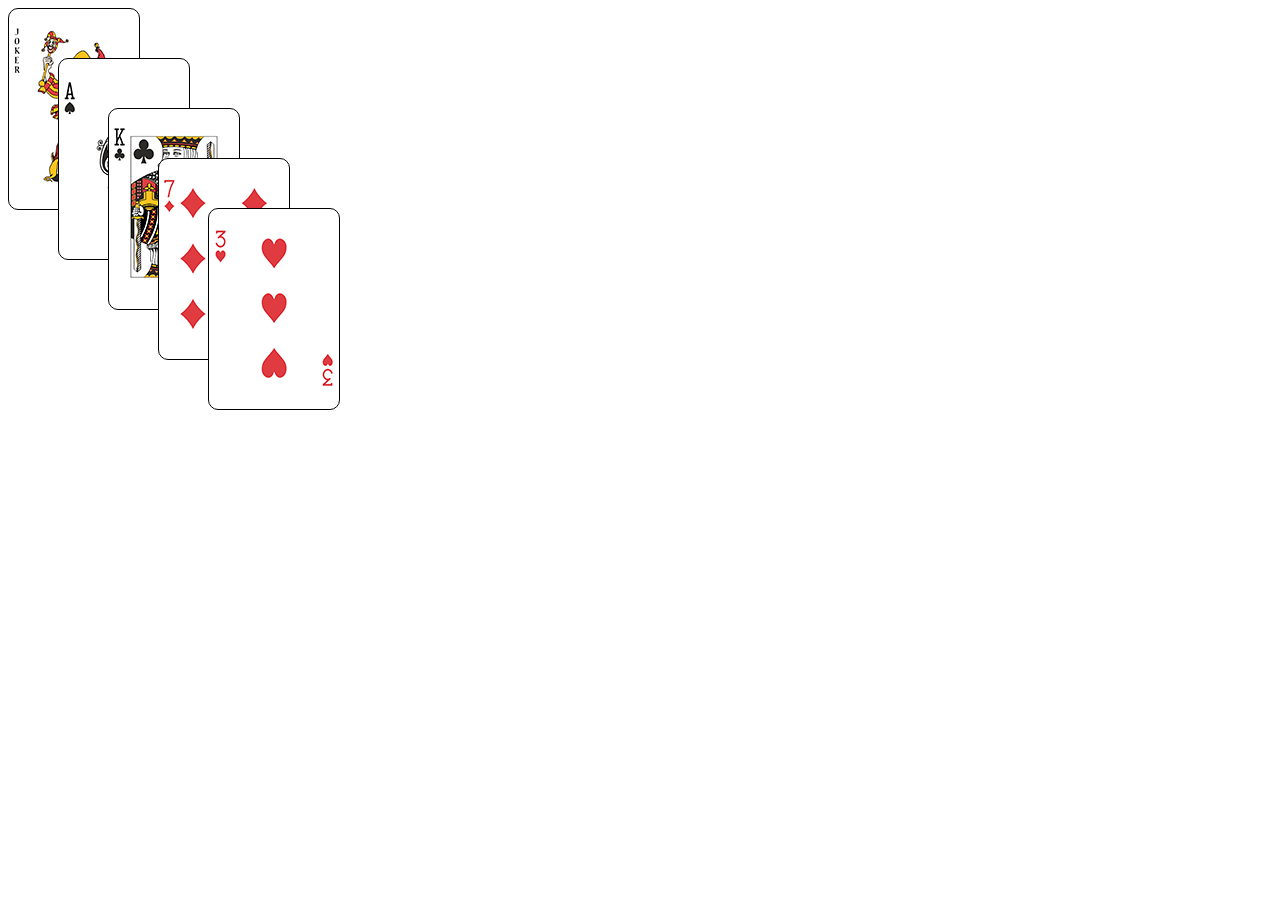
<file: Cards/index.html>
<!DOCTYPE html>
<html>
<head>
    <meta charset="UTF-8">
    <title>Cards</title>
    <link rel="stylesheet" href="css/style.css">
</head>
<body>
    <div class="one"></div>
    <div class="two"></div>
    <div class="three"></div>
    <div class="four"></div>
    <div class="five"></div>
</body>
</html>
</file>
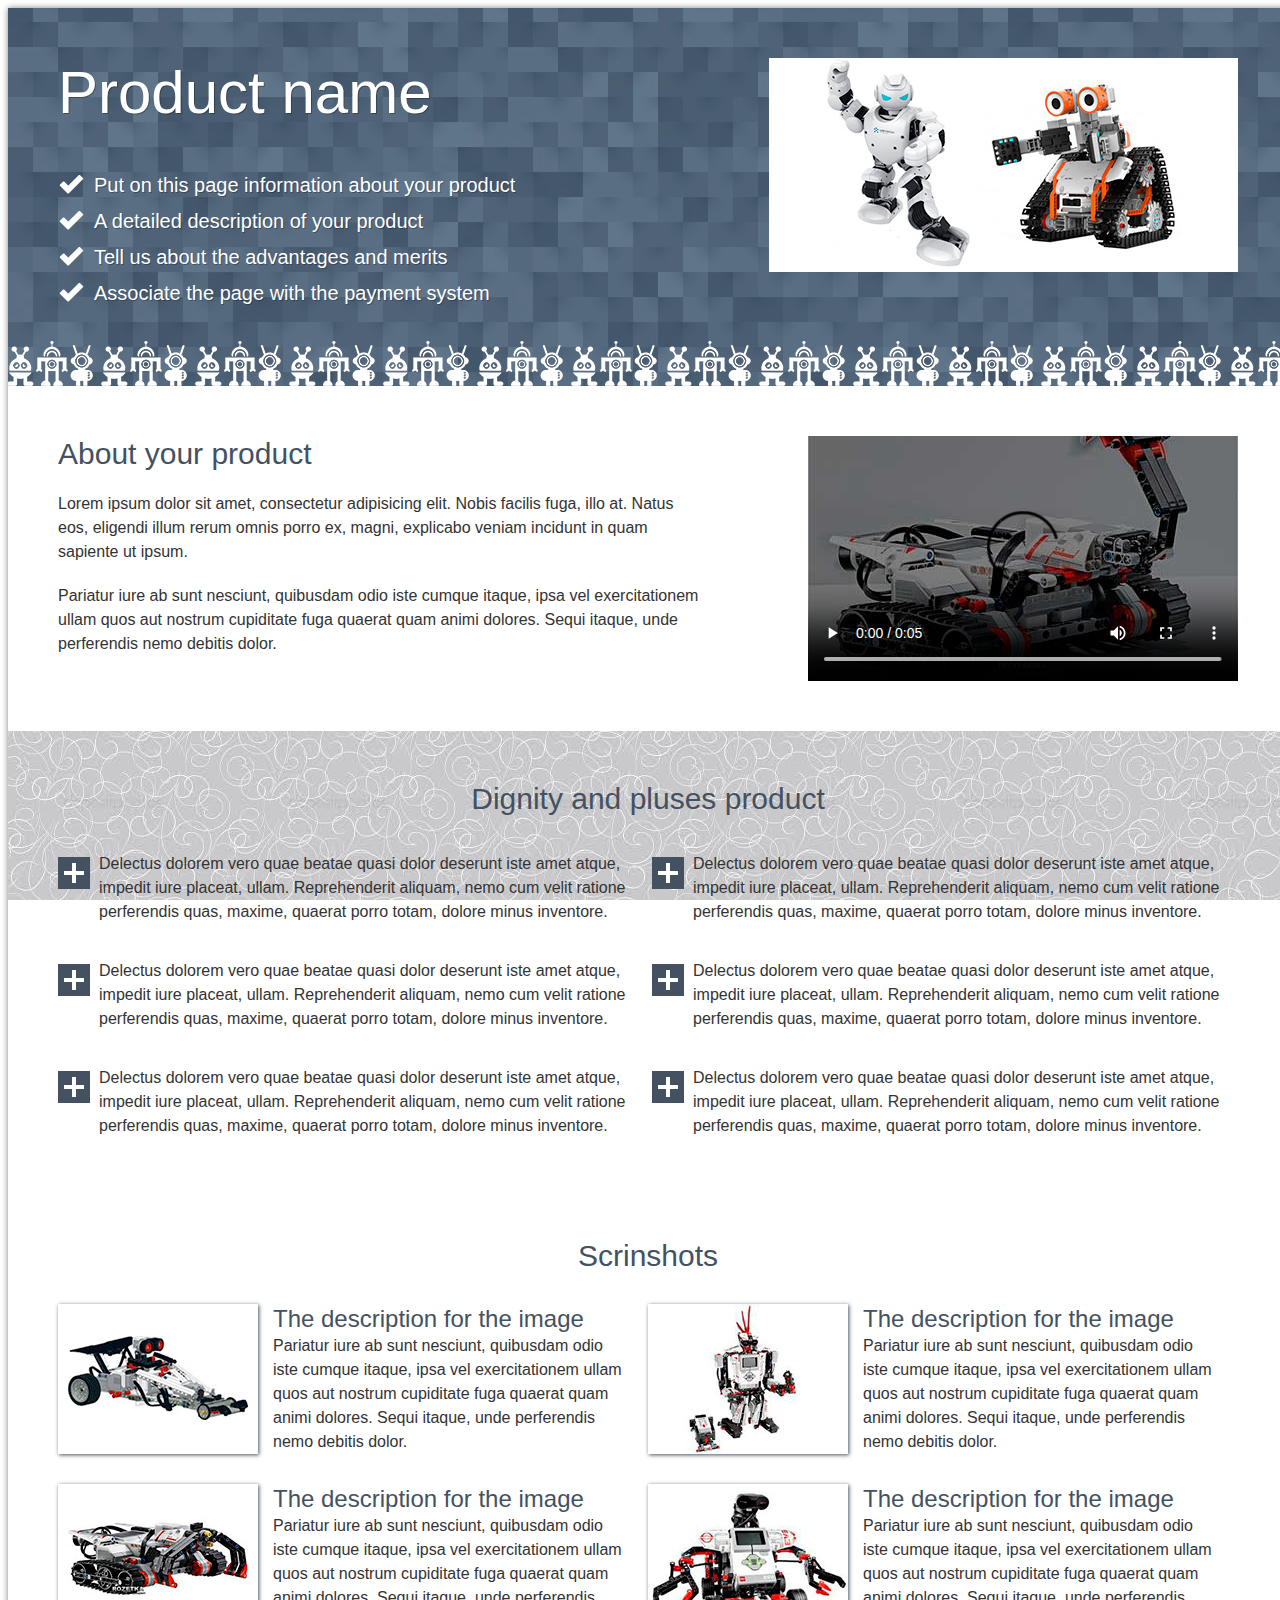
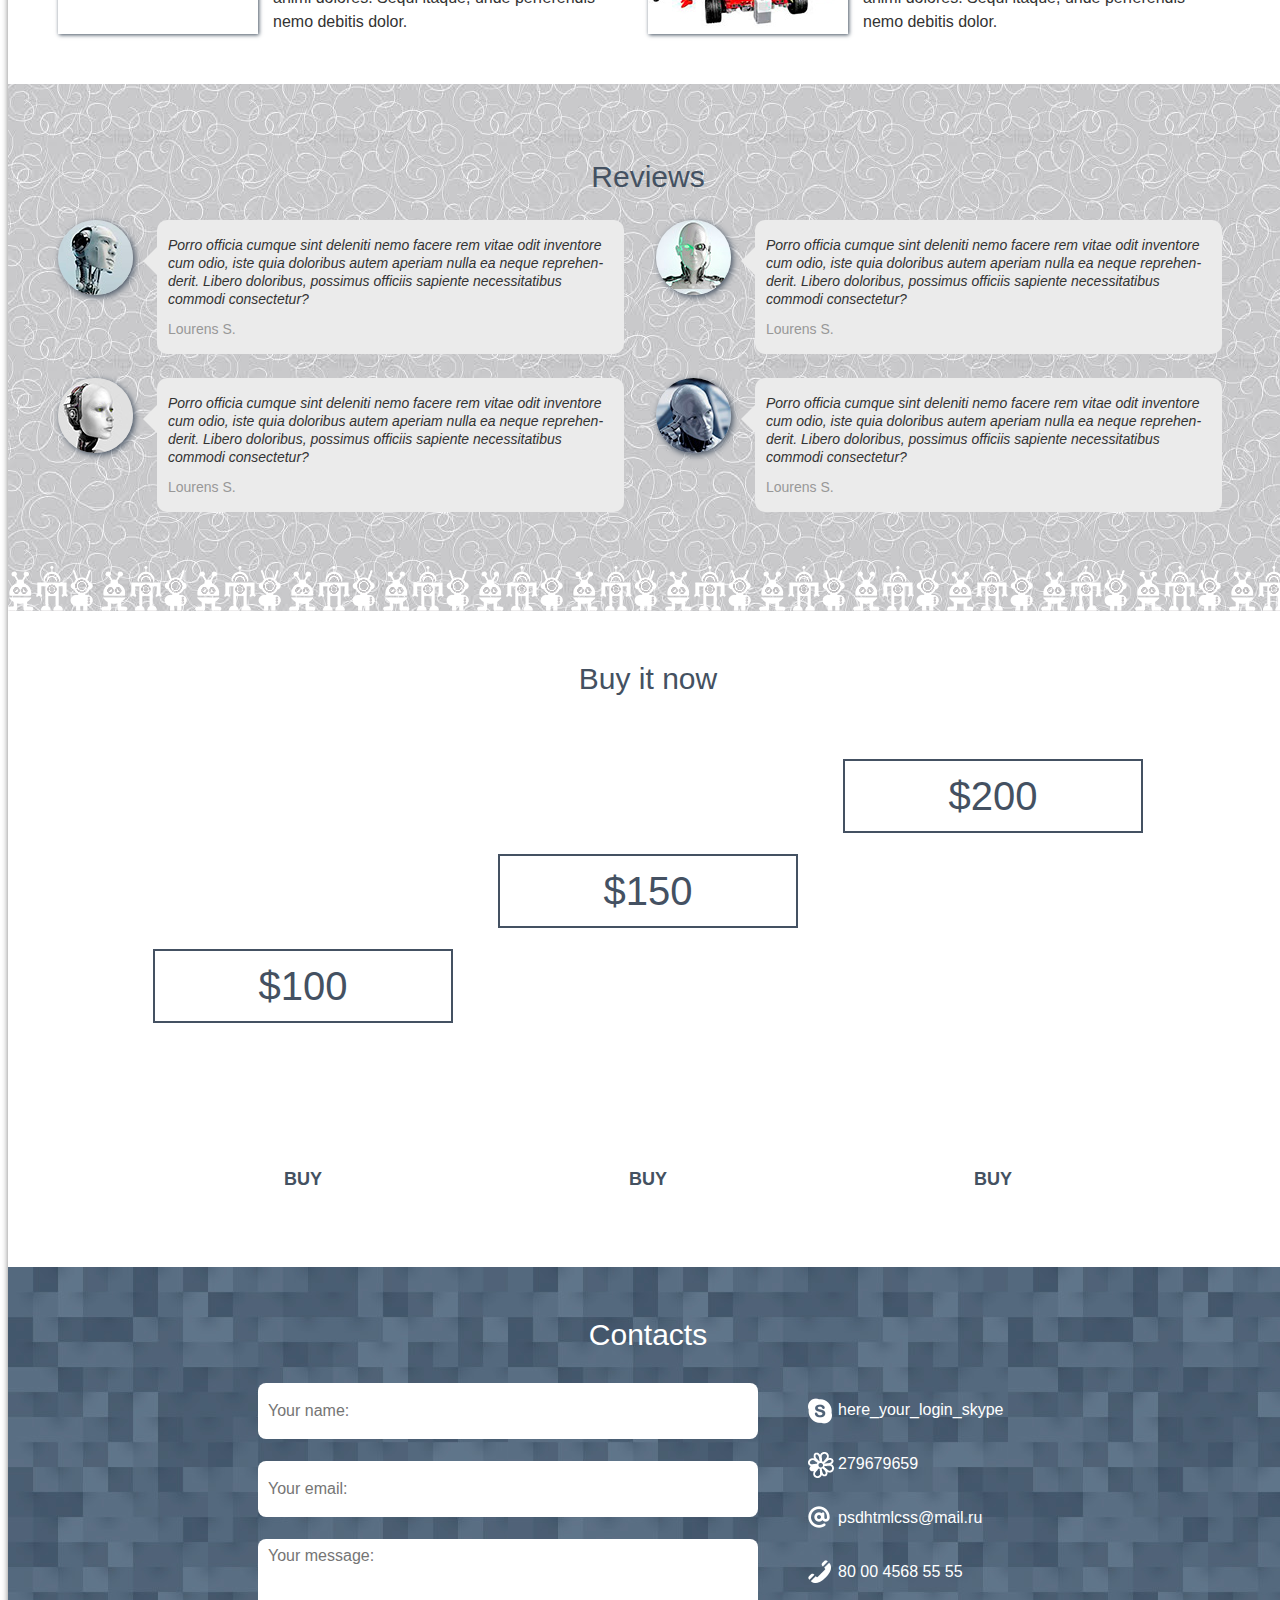
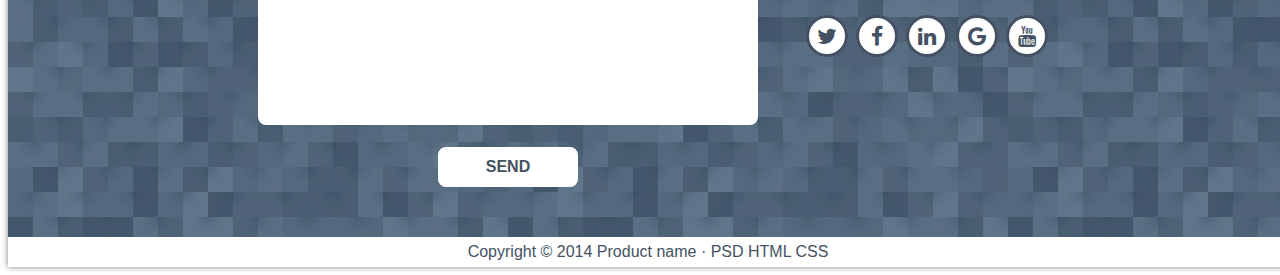
<file: SimplePSD/index.html>
<!DOCTYPE html>
<html lang="en">
<head>
	<meta charset="UTF-8">
	<title>Simple PSD</title>
	<link rel="stylesheet" href="css/style.css">
	<link rel="stylesheet" href="css/font-awesome.min.css">
</head>
<body>
	<div class="container">
		<header class="main-header">
			<div class="main-header-wrapper">
				<h1 class="main-header-title">Product name</h1>
				<ul class="main-header-list">
					<li class="main-header-list-item">
						Put on this page information about your product
					</li>
					<li class="main-header-list-item">
						A detailed description of your product
					</li>
					<li class="main-header-list-item">
						Tell us about the advantages and merits
					</li>
					<li class="main-header-list-item">
						Associate the page with the payment system
					</li>
				</ul>
			</div>
			<img class="main-header-photo" src="img/image-header.jpg" alt="product name"  width="469" height="214">
		</header>		
		<main class="content">
			<section class="about">
				<div class="about-left-wrapper">
					<h2 class="about-title">About your product</h2>
					<p>Lorem ipsum dolor sit amet, consectetur adipisicing elit. Nobis facilis fuga, illo&nbsp;at. Natus eos, eligendi illum rerum omnis porro&nbsp;ex, magni, explicabo veniam incidunt in&nbsp;quam sapiente ut&nbsp;ipsum.</p>
					<p>Pariatur iure ab&nbsp;sunt nesciunt, quibusdam odio iste cumque itaque, ipsa vel exercitationem ullam quos aut nostrum cupiditate fuga quaerat quam animi dolores. Sequi itaque, unde perferendis nemo debitis dolor.</p>
				</div>
				<video src="video/small.mp4" controls loop class="about-video" width="430" height="245" poster="img/video-preview.jpg"></video>
			</section>
			<section class="dignity">
				<h2 class="dignity-title">Dignity and pluses product</h2>
				<div class="dignity-list-wrapper">
					<details class="dignity-list">
						<summary class="dignity-list-title">Delectus dolorem vero quae beatae quasi dolor deserunt iste amet atque, impedit iure placeat, ullam. Reprehenderit aliquam, nemo cum velit ratione perferendis quas, maxime, quaerat porro totam, dolore minus inventore.</summary>
						<p class="dignity-list-text">Lorem ipsum dolor sit amet, consectetur adipisicing elit. Ex incidunt doloribus delectus eos dicta quas possimus, aliquid totam debitis tenetur sequi adipisci ab error laudantium reprehenderit, quisquam quidem nobis odio?</p>
					</details>
					<details class="dignity-list">
						<summary class="dignity-list-title">Delectus dolorem vero quae beatae quasi dolor deserunt iste amet atque, impedit iure placeat, ullam. Reprehenderit aliquam, nemo cum velit ratione perferendis quas, maxime, quaerat porro totam, dolore minus inventore.</summary>
						<p class="dignity-list-text">Soluta ipsam repudiandae numquam tenetur quasi. Dolor quidem suscipit mollitia, officia cum optio quam consectetur, tempora saepe delectus quo ea asperiores necessitatibus adipisci rem, aut facilis placeat unde, molestias recusandae!</p>
					</details>
					<details class="dignity-list">
						<summary class="dignity-list-title">Delectus dolorem vero quae beatae quasi dolor deserunt iste amet atque, impedit iure placeat, ullam. Reprehenderit aliquam, nemo cum velit ratione perferendis quas, maxime, quaerat porro totam, dolore minus inventore.</summary>
						<p class="dignity-list-text">Lorem ipsum dolor sit amet, consectetur adipisicing elit. Ex incidunt doloribus delectus eos dicta quas possimus, aliquid totam debitis tenetur sequi adipisci ab error laudantium reprehenderit, quisquam quidem nobis odio?</p>
					</details>
				</div>
				<div class="dignity-list-wrapper">
					<details class="dignity-list">
						<summary class="dignity-list-title">Delectus dolorem vero quae beatae quasi dolor deserunt iste amet atque, impedit iure placeat, ullam. Reprehenderit aliquam, nemo cum velit ratione perferendis quas, maxime, quaerat porro totam, dolore minus inventore.</summary>
						<p class="dignity-list-text">Lorem ipsum dolor sit amet, consectetur adipisicing elit. Ex incidunt doloribus delectus eos dicta quas possimus, aliquid totam debitis tenetur sequi adipisci ab error laudantium reprehenderit, quisquam quidem nobis odio?</p>
					</details>
					<details class="dignity-list">
						<summary class="dignity-list-title">Delectus dolorem vero quae beatae quasi dolor deserunt iste amet atque, impedit iure placeat, ullam. Reprehenderit aliquam, nemo cum velit ratione perferendis quas, maxime, quaerat porro totam, dolore minus inventore.</summary>
						<p class="dignity-list-text">Soluta ipsam repudiandae numquam tenetur quasi. Dolor quidem suscipit mollitia, officia cum optio quam consectetur, tempora saepe delectus quo ea asperiores necessitatibus adipisci rem, aut facilis placeat unde, molestias recusandae!</p>
					</details>
					<details class="dignity-list">
						<summary class="dignity-list-title">Delectus dolorem vero quae beatae quasi dolor deserunt iste amet atque, impedit iure placeat, ullam. Reprehenderit aliquam, nemo cum velit ratione perferendis quas, maxime, quaerat porro totam, dolore minus inventore.</summary>
						<p class="dignity-list-text">Lorem ipsum dolor sit amet, consectetur adipisicing elit. Ex incidunt doloribus delectus eos dicta quas possimus, aliquid totam debitis tenetur sequi adipisci ab error laudantium reprehenderit, quisquam quidem nobis odio?</p>
					</details>
				</div>
			</section>
			<section class="screenshots">
				<h2 class="screenshots-title">Scrinshots</h2>
				<figure class="screenshot-figure">
					<img src="img/image-screenshot-1.jpg" alt="Screenshot image 1" class="screenshot-image" width="200" height="150">
					<figcaption class="screenshot-caption">
						<h3 class="screenshot-header">The description for the image</h3>
						<p class="screenshot-text">
						Pariatur iure ab sunt nesciunt, quibusdam odio iste cumque itaque, ipsa vel exercitationem ullam quos aut nostrum cupiditate fuga quaerat quam animi dolores. Sequi itaque, unde perferendis nemo debitis dolor.
						</p>
					</figcaption>
				</figure>
				<figure class="screenshot-figure">
					<img src="img/image-screenshot-2.jpg" alt="Screenshot image 2" class="screenshot-image" width="200" height="150">
					<figcaption class="screenshot-caption">
						<h3 class="screenshot-header">The description for the image</h3>
						<p class="screenshot-text">
						Pariatur iure ab sunt nesciunt, quibusdam odio iste cumque itaque, ipsa vel exercitationem ullam quos aut nostrum cupiditate fuga quaerat quam animi dolores. Sequi itaque, unde perferendis nemo debitis dolor.
						</p>
					</figcaption>
				</figure>
				<figure class="screenshot-figure">
					<img src="img/image-screenshot-3.jpg" alt="Screenshot image 3" class="screenshot-image" width="200" height="150">
					<figcaption class="screenshot-caption">
						<h3 class="screenshot-header">The description for the image</h3>
						<p class="screenshot-text">
						Pariatur iure ab sunt nesciunt, quibusdam odio iste cumque itaque, ipsa vel exercitationem ullam quos aut nostrum cupiditate fuga quaerat quam animi dolores. Sequi itaque, unde perferendis nemo debitis dolor.
						</p>
					</figcaption>
				</figure>
				<figure class="screenshot-figure">
					<img src="img/image-screenshot-4.jpg" alt="Screenshot image 4" class="screenshot-image" width="200" height="150">
					<figcaption class="screenshot-caption">
						<h3 class="screenshot-header">The description for the image</h3>
						<p class="screenshot-text">
						Pariatur iure ab sunt nesciunt, quibusdam odio iste cumque itaque, ipsa vel exercitationem ullam quos aut nostrum cupiditate fuga quaerat quam animi dolores. Sequi itaque, unde perferendis nemo debitis dolor.
						</p>
					</figcaption>
				</figure>
			</section>
			<section class="reviews">
				<h2 class="reviews-title">Reviews</h2>
				<div class="review-item">
					<div class="review-figure review-fig1"></div>
					<div class="review-quote">
						<p class="review-text">Porro officia cumque sint deleniti nemo facere rem vitae odit inventore cum odio, iste quia doloribus autem aperiam nulla ea&nbsp;neque reprehen&shy;derit. Libero doloribus, possimus officiis sapiente necessitatibus commodi consectetur?</p>
						<span class="review-author">Lourens S.</span>
					</div>
				</div>
				<div class="review-item">
					<div class="review-figure review-fig2"></div>
					<div class="review-quote">
						<p class="review-text">Porro officia cumque sint deleniti nemo facere rem vitae odit inventore cum odio, iste quia doloribus autem aperiam nulla ea&nbsp;neque reprehen&shy;derit. Libero doloribus, possimus officiis sapiente necessitatibus commodi consectetur?</p>
						<span class="review-author">Lourens S.</span>
					</div>
				</div>
				<div class="review-item">
					<div class="review-figure review-fig3"></div>
					<div class="review-quote">
						<p class="review-text">Porro officia cumque sint deleniti nemo facere rem vitae odit inventore cum odio, iste quia doloribus autem aperiam nulla ea&nbsp;neque reprehen&shy;derit. Libero doloribus, possimus officiis sapiente necessitatibus commodi consectetur?</p>
						<span class="review-author">Lourens S.</span>
					</div>
				</div>
				<div class="review-item">
					<div class="review-figure review-fig4"></div>
					<div class="review-quote">
						<p class="review-text">Porro officia cumque sint deleniti nemo facere rem vitae odit inventore cum odio, iste quia doloribus autem aperiam nulla ea&nbsp;neque reprehen&shy;derit. Libero doloribus, possimus officiis sapiente necessitatibus commodi consectetur?</p>
						<span class="review-author">Lourens S.</span>
					</div>
				</div>
			</section>
			<section class="buy">
				<h2 class="buy-title">Buy it now</h2>
				<div class="buy-plan">
					<h3 class="buy-plan-title">Standart</h3>
					<span class="buy-plan-price">$100</span>
					<ol class="buy-plan-list">
						<li class="buy-plan-list-item">Porro officia cumque sint deleniti;</li>
						<li class="buy-plan-list-item">Тemo facere rem vitae odit;</li>
						<li class="buy-plan-list-item">Cum odio, iste quia doloribus autem;</li>
						<li class="buy-plan-list-item">Aperiam nulla ea neque.</li>
					</ol>
					<a href="#" class="buy-button">buy</a>
				</div>
				<div class="buy-plan">
					<h3 class="buy-plan-title">Premium</h3>
					<span class="buy-plan-price">$150</span>
					<ol class="buy-plan-list">
						<li class="buy-plan-list-item">Porro officia cumque sint deleniti;</li>
						<li class="buy-plan-list-item">Тemo facere rem vitae odit;</li>
						<li class="buy-plan-list-item">Cum odio, iste quia doloribus autem;</li>
						<li class="buy-plan-list-item">Aperiam nulla ea neque.</li>
						<li class="buy-plan-list-item">Porro officia cumque sint deleniti;</li>
						<li class="buy-plan-list-item">Тemo facere rem vitae odit;</li>
						<li class="buy-plan-list-item">Cum odio, iste quia doloribus autem;</li>
						<li class="buy-plan-list-item">Aperiam nulla ea neque.</li>
					</ol>
					<a href="#" class="buy-button">buy</a>
				</div>
				<div class="buy-plan">
					<h3 class="buy-plan-title">Lux</h3>
					<span class="buy-plan-price">$200</span>
					<ol class="buy-plan-list">
						<li class="buy-plan-list-item">Porro officia cumque sint deleniti;</li>
						<li class="buy-plan-list-item">Тemo facere rem vitae odit;</li>
						<li class="buy-plan-list-item">Cum odio, iste quia doloribus autem;</li>
						<li class="buy-plan-list-item">Aperiam nulla ea neque.</li>
						<li class="buy-plan-list-item">Porro officia cumque sint deleniti;</li>
						<li class="buy-plan-list-item">Тemo facere rem vitae odit;</li>
						<li class="buy-plan-list-item">Cum odio, iste quia doloribus autem;</li>
						<li class="buy-plan-list-item">Aperiam nulla ea neque.</li>
						<li class="buy-plan-list-item">Porro officia cumque sint deleniti;</li>
						<li class="buy-plan-list-item">Тemo facere rem vitae odit;</li>
						<li class="buy-plan-list-item">Cum odio, iste quia doloribus autem;</li>
						<li class="buy-plan-list-item">Aperiam nulla ea neque.</li>
					</ol>
					<a href="#" class="buy-button">buy</a>
				</div>
			</section>
		</main>
		<footer class="footer">
			<section class="contacts">
				<h2 class="contacts-title">Contacts</h2>
				<form action="#" class="contacts-form" method="post">
					<input type="text" id="contacts-form-text" placeholder="Your name:">
					<input type="email" id="contacts-form-email" placeholder="Your email:">
					<textarea name="message" id="user-message" cols="30" rows="10" placeholder="Your message:"></textarea>
					<input type="submit" value="send">
				</form>
				<div class="contacts-set">
					<ul class="contacts-set-list">
						<li class="contacts-set-list-item">here_your_login_skype</li>
						<li class="contacts-set-list-item">279679659</li>
						<li class="contacts-set-list-item">psdhtmlcss@mail.ru</li>
						<li class="contacts-set-list-item">80 00 4568 55 55</li>
					</ul>
					<ul class="contacts-set-social-list">
						<li class="contacts-set-social-list-item"><a href="#" class="social-twitter" title="View us on twitter"><i class="fa fa-twitter fa-lg"></i></a></li>
						<li class="contacts-set-social-list-item"><a href="#" class="social-facebook" title="View us on facebook"><i class="fa fa-facebook fa-lg"></i></a></li>
						<li class="contacts-set-social-list-item"><a href="#" class="social-linkedin" title="View us on linkedin"><i class="fa fa-linkedin fa-lg"></i></a></li>
						<li class="contacts-set-social-list-item"><a href="#" class="social-google" title="View us on google"><i class="fa fa-google fa-lg"></i></a></li>
						<li class="contacts-set-social-list-item"><a href="#" class="social-youtube" title="View us on youtube"><i class="fa fa-youtube fa-lg"></i></a></li>
					</ul>
				</div>
			</section>
			<p class="footer-text">
				Copyright &copy; 2014 Product name &middot; PSD HTML CSS
			</p>
		</footer>
	</div>
</body>
</html>
</file>
<file: Cards/css/style.css>
body {
	position: relative;	
}

.one,
.two,
.three,
.four,
.five {
    width: 130px;
    height: 200px;
    border: 1px solid black;
	position: absolute;
	border-radius: 10px;
}

.one {
	background-image: url('../img/Jo.png');
}

.two {
    top: 50px;
    left: 50px;
	background-image: url('../img/A.png');
}

.three {
    top: 100px;
    left: 100px;
	background-image: url('../img/K.png');
}

.four {
    top: 150px;
    left: 150px;
	background-image: url('../img/7.png');
}

.five {
    top: 200px;
    left: 200px;
	background-image: url('../img/3.png');
}

.one:hover,
.two:hover,
.three:hover,
.four:hover,
.five:hover {
    z-index: 10;
    box-shadow: 5px 5px 5px rgba(0,0,0,0.5); /* немного добавил "от себя" - так оно выглядит точно сверху :) */
}
</file>
<file: SimplePSD/css/style.css>
.container {
	width: 1280px;
	margin: 0 auto;
	font-family: "Arial";
	box-shadow: 0 0 6px rgba(0,0,0,0.5);
}

.main-header {
	width: 100%;
	padding: 50px 50px 75px 50px;
	box-sizing: border-box;
	background: url(../img/bg-inf-header-add.png), url(../img/bg-inf-header.jpg);
	background-position: bottom left -5px, 0;
	background-repeat: repeat-x, repeat;
	color: #ffffff;
}

.main-header::after {
	content: '';
	display: block;
	width: 100%;
	clear: both;
}

.main-header-wrapper {
	float: left;
}

.main-header-title {
	margin: 0px;
	text-shadow: 1px 1px 0 rgba(0, 0, 0, 0.3);
	font-size: 60px;
	font-weight: 400;
}

.main-header-list {
	margin: 40px 0 0 0;
	padding: 0 0 0 36px;
	list-style-type: none;
}

.main-header-list-item {
	text-shadow: 1px 1px 0 rgba(0, 0, 0, 0.3);
	font-size: 20px;
	font-weight: 400;
	line-height: 36px;
	position: relative;
}

.main-header-list-item::before {
	content: "";
	display: block;
	width: 25px;
	height: 19px;
	position: absolute;
	top: 8px;
	left: -35px;
	background-image: url(../img/check-icon.png);
}

.main-header-photo {
	width: 469px;
	height: 214px;
	float: right;
	display: block;
}

.about {
	width: 100%;
	padding: 50px;
	box-sizing: border-box;
}

.about::after {
	content: '';
	display: block;
	width: 100%;
	clear: both;
}

.about-left-wrapper {
	float: left;
	width: 650px;
}

.about-title {
	margin: 0;
	color: #445161;
	font-size: 30px;
	font-weight: 400;
	line-height: 36px;
}

.about-left-wrapper p {
	margin:20px 0 0 0;
	color: #333333;
	font-size: 16px;
	font-weight: 400;
	line-height: 24px;
}

.about-video {
	float: right;
	width: 430px;
	height: 245px;
	background-color: #445161;
}

.dignity {
	margin: 0;
	display: flex;
	flex-direction: row;
	flex-wrap: wrap;
	justify-content: space-between;
	width: 100%;
	padding: 50px;
	box-sizing: border-box;
	background: url(../img/bg-inf-section.jpg) #f5f5f5;
	background-attachment: fixed;
}

.dignity-title {
	display: block;
	width: 100%;
	margin: 0;
	text-align: center;
	color: #445161;
	font-size: 30px;
	font-weight: 400;
	line-height: 36px;	
}

.dignity-list-wrapper {
	width: 545px;
	padding-left: 41px;
}

.dignity-list {
	width: 100%;
	box-sizing: border-box;
	padding-top: 35px;
}

.dignity-list-title {
	outline: 0;
	display: block;
	position: relative;
	color: #333333;
	font-size: 16px;
	font-weight: 500;
	line-height: 24px;
}

.dignity-list-title::-webkit-details-marker {
	display: none;
}

.dignity-list-title::before {
	content: "";
	width: 32px;
	height: 32px;
	display: block;
	background: url("../img/icon-plus.png");
	position: absolute;
	top: 5px;
	left: -41px;
}

details[open] > .dignity-list-title::before {
	background: url("../img/icon-minus.png");
}

.dignity-list-text {
	margin: 0;
	padding-top: 5px;
	color: #333333;
	font-size: 16px;
	font-weight: 400;
	line-height: 24px;
	font-style: italic;
}

.screenshots {
	width: 100%;
	padding: 50px;
	box-sizing: border-box;
}

.screenshots::after {
	content: '';
	display: block;
	width: 100%;
	clear: both;
}

.screenshots-title {
	margin: 0;
	color: #445161;
	font-size: 30px;
	font-weight: 400;
	line-height: 36px;
	text-align: center;
}

.screenshot-figure {
	margin: 0;
	width: 574px;
	padding: 30px 16px 0 0;
	float: left; 
}

.screenshot-figure:nth-child(odd) {
	padding-right: 0;
}

.screenshot-image {
	float: left;
	margin: 0 15px 0 0;
	box-shadow: 1px 1px 4px #445161;
}

.screenshot-header {
	margin: 0;
	color: #445161;
	font-size: 24px;
	font-weight: 400;
	line-height: 30px;
}

.screenshot-text {
	margin: 0;
	color: #333333;
	font-size: 16px;
	font-weight: 400;
	line-height: 24px;
}

.reviews {
	width: 100%;
	padding: 50px 50px 75px 50px;
	box-sizing: border-box;
	background: url(../img/bg-inf-header-add.png), url(../img/bg-inf-section.jpg);
	background-position: bottom left -5px, 0;
	background-repeat: repeat-x, repeat;
}

.reviews::after {
	content: '';
	display: block;
	width: 100%;
	clear: both;
}

.reviews-title {
	color: #445161;
	font-size: 30px;
	font-weight: 400;
	line-height: 36px;
	text-align: center;
}

.review-item {
	display: inline-block;
	float: left;
	margin: 0 32px 24px 0;
}

.review-item:nth-child(odd) {
	margin-right: 0;
}

.review-figure {
	margin: 0;
	float: left;
	width: 75px;
	height: 75px;
	border-radius: 50%;
	background-color: #445161;
	box-shadow: 2px 2px 6px #445161;
}

.review-fig1 {
	background: url(../img/image-review-photo-1.jpg);
}

.review-fig2 {
	background: url(../img/image-review-photo-2.jpg);
}

.review-fig3 {
	background: url(../img/image-review-photo-3.jpg);
}

.review-fig4 {
	background: url(../img/image-review-photo-4.jpg);
}

.review-quote {
	background-color: #ebebeb;
	width: 436px;
	border-radius: 10px;
	float: right;
	padding: 16px 20px 16px 11px;
	margin-left: 24px;
	position: relative;
}

.review-quote::before {
	content: "";
	border: 16px solid transparent;
	border-right: 16px solid #ebebeb;
	position: absolute;
	left: -30px;
	top: 25px;
}

.review-text {
	margin: 0 0 12px 0;
	display: inline-block;
	color: #333333;
	font-size: 14px;
	font-weight: 400;
	line-height: 18px;
	font-style: italic;
}

.review-author {
	color: #989898;
	font-size: 14px;
	font-weight: 400;
	line-height: 18px;
}

.buy {
	width: 100%;
	padding: 50px;
	box-sizing: border-box;
	display: flex;
  	flex-wrap: wrap;
  	justify-content: center;
}

.buy::after {
	content: '';
	display: block;
	width: 100%;
	clear: both;
}

.buy-title {
	margin: 0;
	width: 100%;
	color: #445161;
	font-size: 30px;
	font-weight: 400;
	line-height: 36px;
	text-align: center;
}

.buy-plan {
	width: 300px;
	border-radius: 10px;
	align-self: flex-end;
	margin-right: 45px;
	background: url(../img/bg-inf-header.jpg) #445162;
	background-attachment: fixed;
	color: #fff;
}

.buy-plan:nth-last-child(1) {
	margin: 0;
}

.buy-plan-title {
	margin: 0;
	padding: 16px 0;
	text-align: center;
	font-size: 24px;
	font-weight: 400;
	line-height: 30px;
}

.buy-plan-price {
	display: block;
	background-color: #fff;
	border: 2px solid #445162;
	color: #445162;
	font-size: 40px;
	font-weight: 400;
	line-height: 30px;
	text-align: center;
	padding: 20px 0;
}

.buy-plan-list {
	margin: 0;
	padding: 19px 20px 0px 20px;
	list-style-position: inside;
}

.buy-plan-list-item {
	margin: 0;
	line-height: 1.7em;
	font-size: 14px;
	font-weight: 400;
}

.buy-button {
	margin: 20px;
	display: block;
	border: 2px solid #fff;
	border-radius: 5px;
	text-align: center;
	text-transform: uppercase;
	text-decoration: none;
	padding-top: 11px;
	width: 256px;
	height: 25px;
	background-color: #fff;
	color: #445161;
	font-size: 18px;
	font-weight: 600;
	line-height: 18px;
}

.buy-button:hover::after {
	content: " <";
}

.buy-button:hover::before {
	content: "> ";
}

.buy-button:active {
	background-color: #445161;
	color: #fff;
}

.footer {
	width: 100%;
}

.contacts {
	width: 100%;
	padding: 50px;
	box-sizing: border-box;
	background: url(../img/bg-inf-header.jpg) #445162;
}

.contacts::after {
	content: '';
	display: block;
	width: 100%;
	clear: both;
}

.contacts-title {
	margin: 0;
	color: #ffffff;
	font-size: 30px;
	font-weight: 400;
	line-height: 36px;
	text-align: center;
	padding-bottom: 30px;
}

.contacts-form {
	float: left;
	width: 480px;
	display: block;
	margin-left: 200px;
}

.contacts-form input,
.contacts-form textarea {
	padding: 8px 10px;
	border: 0;
	border-radius: 8px;
	color: #445162;
	font-size: 16px;
	font-weight: 400;
	outline: none;
	display: block;
}

.contacts-form input {
	width: 100%;
	height: 40px;
	margin-bottom: 22px;
}

.contacts-form textarea {
	font-family: sans-serif;
	resize: none;
	display: block;
	width: 100%;
	height: 170px;
	margin-bottom: 22px;
	border-radius: 8px;
	overflow: auto;
}

.contacts-form input[type="submit"] {
	width: 140px;
	height: 40px;
	background-color: #fff;
	font-weight: 600;
	text-transform: uppercase;
	margin: 0 0 0 180px;
	border: 2px solid #fff;
}

.contacts-form input[type="submit"]:hover {
	box-shadow: 3px 3px 8px #000;
}

.contacts-form input[type="submit"]:active {
	background-color: #445162;
	box-shadow: none;
	color: #fff;
}

.contacts-set {
	display: inline-block;
}

.contacts-set-list {
	margin: 0;
	list-style-type: none;
	display: block;
	margin-left: 60px;
}

.contacts-set-list-item {
	color: #ffffff;
	font-size: 16px;
	font-weight: 400;
	line-height: 24px;
	padding: 15px 0;
	position: relative;
}

.contacts-set-list-item:before {
	content: "";
	position: absolute;
	left: -30px;
}

.contacts-set-list-item:nth-child(1)::before {
	width: 24px;
	height: 26px;
	background-image: url(../img/skype-icon.png);
}

.contacts-set-list-item:nth-child(2)::before {
	width: 26px;
	height: 26px;
	background-image: url(../img/icq-icon.png);
}

.contacts-set-list-item:nth-child(3)::before {
	width: 22px;
	height: 22px;
	background-image: url(../img/email-icon.png);
}

.contacts-set-list-item:nth-child(4)::before {
	width: 24px;
	height: 23px;
	background-image: url(../img/phone-icon.png);
}

.contacts-set-social-list {
	list-style-type: none;
	margin-left: 20px;
	vertical-align: bottom;
}

.contacts-set-social-list-item {
	float: left;
	margin-left: 8px;
}

.social-twitter,
.social-facebook,
.social-linkedin,
.social-google,
.social-youtube {
	display: block;
	width: 36px;
	height: 27px;
	border-radius: 50%;
	background-color: #fff;
	color: #445162;
	text-align: center;
	padding-top: 9px;
	border: 3px solid #445162;
}

.social-twitter:hover,
.social-facebook:hover,
.social-linkedin:hover,
.social-google:hover,
.social-youtube:hover {
	border: 3px solid #fff;
}

.social-twitter:active,
.social-facebook:active,
.social-linkedin:active,
.social-google:active,
.social-youtube:active {
	height: 25px;
	padding-top: 11px;
}

.footer-text {
	text-align: center;
	color: #445162;
	margin: 0;
	padding: 6px;
}
</file>
